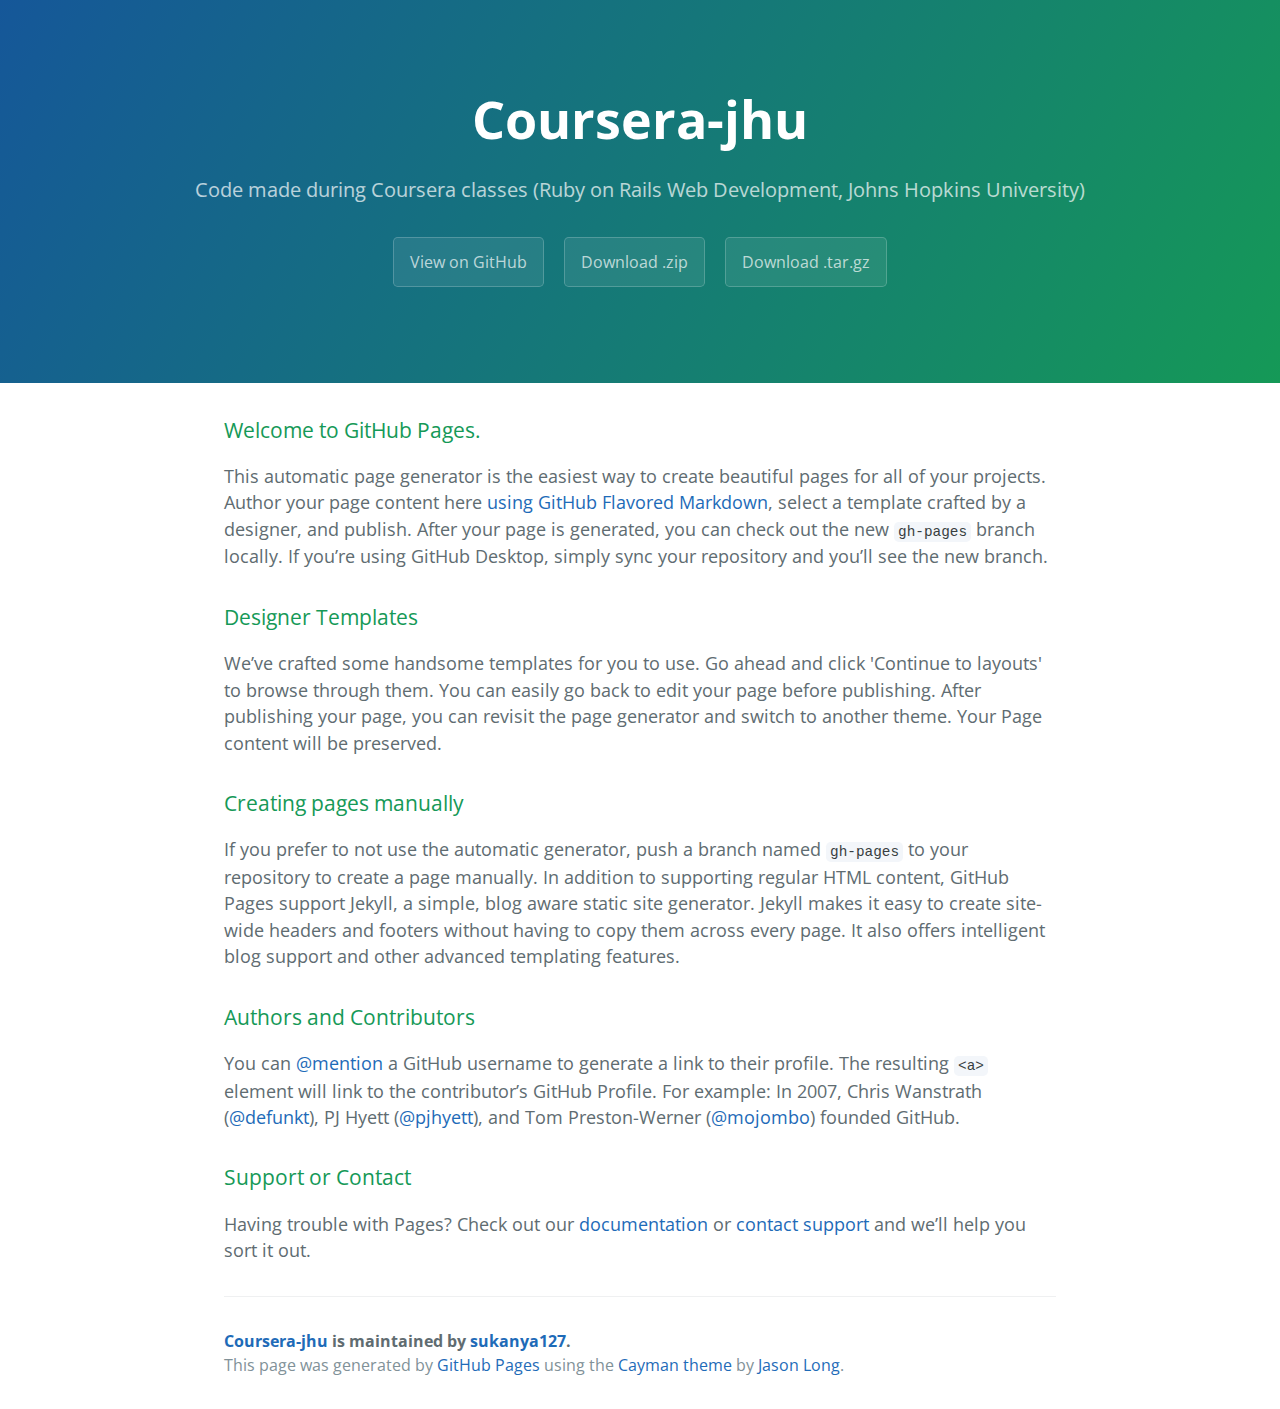
<file: index.html>
<!DOCTYPE html>
<html lang="en-us">
  <head>
    <meta charset="UTF-8">
    <title>Coursera-jhu by sukanya127</title>
    <meta name="viewport" content="width=device-width, initial-scale=1">
    <link rel="stylesheet" type="text/css" href="stylesheets/normalize.css" media="screen">
    <link href='https://fonts.googleapis.com/css?family=Open+Sans:400,700' rel='stylesheet' type='text/css'>
    <link rel="stylesheet" type="text/css" href="stylesheets/stylesheet.css" media="screen">
    <link rel="stylesheet" type="text/css" href="stylesheets/github-light.css" media="screen">
  </head>
  <body>
    <section class="page-header">
      <h1 class="project-name">Coursera-jhu</h1>
      <h2 class="project-tagline">Code made during Coursera classes (Ruby on Rails Web Development, Johns Hopkins University)</h2>
      <a href="https://github.com/sukanya127/coursera-jhu" class="btn">View on GitHub</a>
      <a href="https://github.com/sukanya127/coursera-jhu/zipball/master" class="btn">Download .zip</a>
      <a href="https://github.com/sukanya127/coursera-jhu/tarball/master" class="btn">Download .tar.gz</a>
    </section>

    <section class="main-content">
      <h3>
<a id="welcome-to-github-pages" class="anchor" href="#welcome-to-github-pages" aria-hidden="true"><span aria-hidden="true" class="octicon octicon-link"></span></a>Welcome to GitHub Pages.</h3>

<p>This automatic page generator is the easiest way to create beautiful pages for all of your projects. Author your page content here <a href="https://guides.github.com/features/mastering-markdown/">using GitHub Flavored Markdown</a>, select a template crafted by a designer, and publish. After your page is generated, you can check out the new <code>gh-pages</code> branch locally. If you’re using GitHub Desktop, simply sync your repository and you’ll see the new branch.</p>

<h3>
<a id="designer-templates" class="anchor" href="#designer-templates" aria-hidden="true"><span aria-hidden="true" class="octicon octicon-link"></span></a>Designer Templates</h3>

<p>We’ve crafted some handsome templates for you to use. Go ahead and click 'Continue to layouts' to browse through them. You can easily go back to edit your page before publishing. After publishing your page, you can revisit the page generator and switch to another theme. Your Page content will be preserved.</p>

<h3>
<a id="creating-pages-manually" class="anchor" href="#creating-pages-manually" aria-hidden="true"><span aria-hidden="true" class="octicon octicon-link"></span></a>Creating pages manually</h3>

<p>If you prefer to not use the automatic generator, push a branch named <code>gh-pages</code> to your repository to create a page manually. In addition to supporting regular HTML content, GitHub Pages support Jekyll, a simple, blog aware static site generator. Jekyll makes it easy to create site-wide headers and footers without having to copy them across every page. It also offers intelligent blog support and other advanced templating features.</p>

<h3>
<a id="authors-and-contributors" class="anchor" href="#authors-and-contributors" aria-hidden="true"><span aria-hidden="true" class="octicon octicon-link"></span></a>Authors and Contributors</h3>

<p>You can <a href="https://help.github.com/articles/basic-writing-and-formatting-syntax/#mentioning-users-and-teams" class="user-mention">@mention</a> a GitHub username to generate a link to their profile. The resulting <code>&lt;a&gt;</code> element will link to the contributor’s GitHub Profile. For example: In 2007, Chris Wanstrath (<a href="https://github.com/defunkt" class="user-mention">@defunkt</a>), PJ Hyett (<a href="https://github.com/pjhyett" class="user-mention">@pjhyett</a>), and Tom Preston-Werner (<a href="https://github.com/mojombo" class="user-mention">@mojombo</a>) founded GitHub.</p>

<h3>
<a id="support-or-contact" class="anchor" href="#support-or-contact" aria-hidden="true"><span aria-hidden="true" class="octicon octicon-link"></span></a>Support or Contact</h3>

<p>Having trouble with Pages? Check out our <a href="https://help.github.com/pages">documentation</a> or <a href="https://github.com/contact">contact support</a> and we’ll help you sort it out.</p>

      <footer class="site-footer">
        <span class="site-footer-owner"><a href="https://github.com/sukanya127/coursera-jhu">Coursera-jhu</a> is maintained by <a href="https://github.com/sukanya127">sukanya127</a>.</span>

        <span class="site-footer-credits">This page was generated by <a href="https://pages.github.com">GitHub Pages</a> using the <a href="https://github.com/jasonlong/cayman-theme">Cayman theme</a> by <a href="https://twitter.com/jasonlong">Jason Long</a>.</span>
      </footer>

    </section>

  
  </body>
</html>
</file>
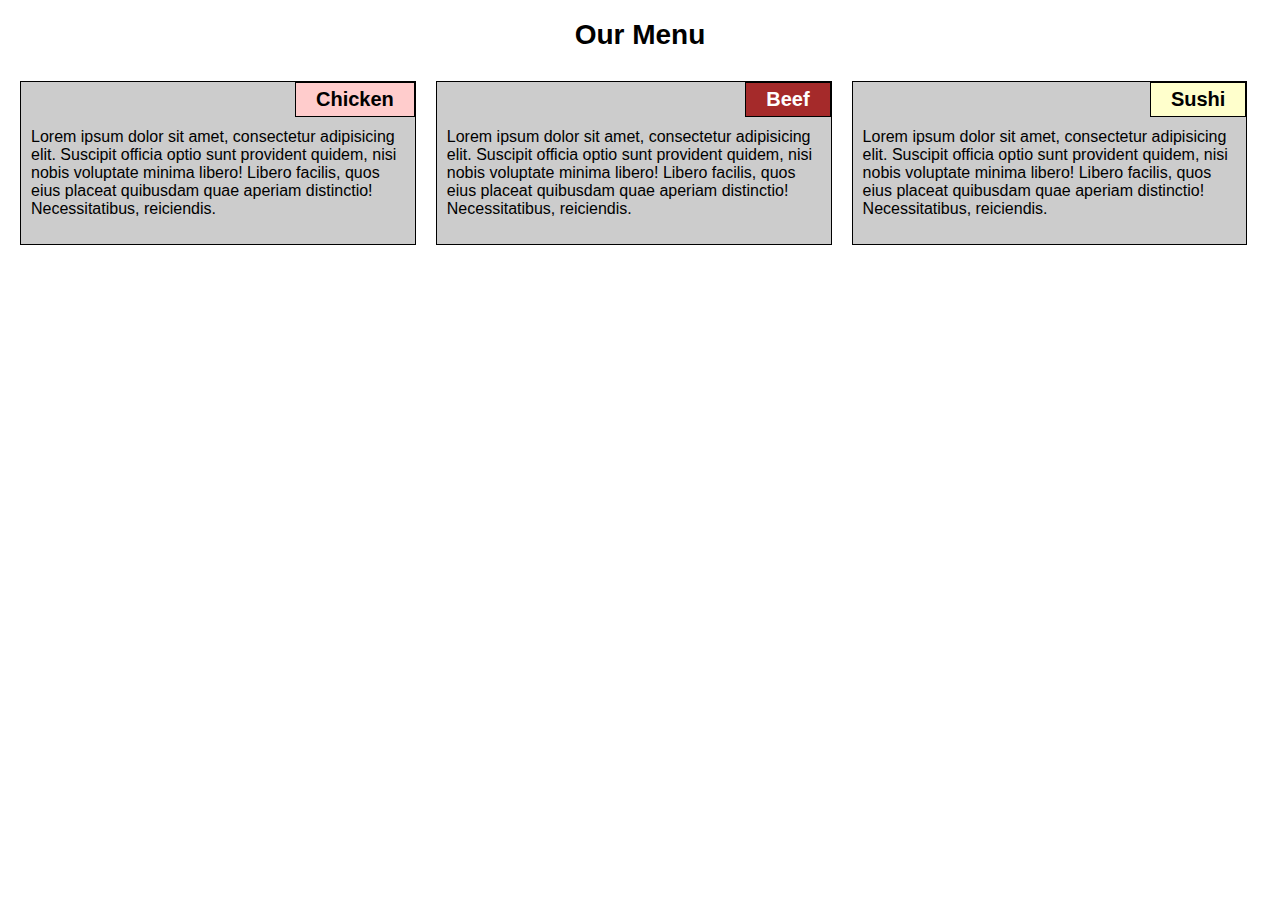
<file: course4/module2_solution/index.html>
<!DOCTYPE html>
<html>
<head>
<meta charset="utf-8">
<meta name="viewport" content="width=device-width, initial-scale=1">
<link rel="stylesheet" href="css/styles.css">
<title>Module2 Coding Assignment</title>
</head>

<body>
  <h1>Our Menu</h1>
<div class="container">
  <div class="row">
    <div class="col-lg-4 col-md-6 col-sm-12">
      <section>
        <h2 class="label-style1">Chicken</h2>
        <p>Lorem ipsum dolor sit amet, consectetur adipisicing elit. Suscipit officia optio sunt provident quidem, nisi nobis voluptate minima libero! Libero facilis, quos eius placeat quibusdam quae aperiam distinctio! Necessitatibus, reiciendis.</p>
      </section>
    </div>
    <div class="col-lg-4 col-md-6 col-sm-12">
      <section>
        <h2 class="label-style2">Beef</h2>
        <p>Lorem ipsum dolor sit amet, consectetur adipisicing elit. Suscipit officia optio sunt provident quidem, nisi nobis voluptate minima libero! Libero facilis, quos eius placeat quibusdam quae aperiam distinctio! Necessitatibus, reiciendis.</p>
      </section>
    </div>
    <div class="col-lg-4 col-md-12 col-sm-12">
      <section>
        <h2 class="label-style3">Sushi</h2>
        <p>Lorem ipsum dolor sit amet, consectetur adipisicing elit. Suscipit officia optio sunt provident quidem, nisi nobis voluptate minima libero! Libero facilis, quos eius placeat quibusdam quae aperiam distinctio! Necessitatibus, reiciendis.</p>
      </section>
    </div>
  </div>
</div>
</body>
</html>
</file>
<file: stylesheets/stylesheet.css>
* {
  box-sizing: border-box; }

body {
  padding: 0;
  margin: 0;
  font-family: "Open Sans", "Helvetica Neue", Helvetica, Arial, sans-serif;
  font-size: 16px;
  line-height: 1.5;
  color: #606c71; }

a {
  color: #1e6bb8;
  text-decoration: none; }
  a:hover {
    text-decoration: underline; }

.btn {
  display: inline-block;
  margin-bottom: 1rem;
  color: rgba(255, 255, 255, 0.7);
  background-color: rgba(255, 255, 255, 0.08);
  border-color: rgba(255, 255, 255, 0.2);
  border-style: solid;
  border-width: 1px;
  border-radius: 0.3rem;
  transition: color 0.2s, background-color 0.2s, border-color 0.2s; }
  .btn + .btn {
    margin-left: 1rem; }

.btn:hover {
  color: rgba(255, 255, 255, 0.8);
  text-decoration: none;
  background-color: rgba(255, 255, 255, 0.2);
  border-color: rgba(255, 255, 255, 0.3); }

@media screen and (min-width: 64em) {
  .btn {
    padding: 0.75rem 1rem; } }

@media screen and (min-width: 42em) and (max-width: 64em) {
  .btn {
    padding: 0.6rem 0.9rem;
    font-size: 0.9rem; } }

@media screen and (max-width: 42em) {
  .btn {
    display: block;
    width: 100%;
    padding: 0.75rem;
    font-size: 0.9rem; }
    .btn + .btn {
      margin-top: 1rem;
      margin-left: 0; } }

.page-header {
  color: #fff;
  text-align: center;
  background-color: #159957;
  background-image: linear-gradient(120deg, #155799, #159957); }

@media screen and (min-width: 64em) {
  .page-header {
    padding: 5rem 6rem; } }

@media screen and (min-width: 42em) and (max-width: 64em) {
  .page-header {
    padding: 3rem 4rem; } }

@media screen and (max-width: 42em) {
  .page-header {
    padding: 2rem 1rem; } }

.project-name {
  margin-top: 0;
  margin-bottom: 0.1rem; }

@media screen and (min-width: 64em) {
  .project-name {
    font-size: 3.25rem; } }

@media screen and (min-width: 42em) and (max-width: 64em) {
  .project-name {
    font-size: 2.25rem; } }

@media screen and (max-width: 42em) {
  .project-name {
    font-size: 1.75rem; } }

.project-tagline {
  margin-bottom: 2rem;
  font-weight: normal;
  opacity: 0.7; }

@media screen and (min-width: 64em) {
  .project-tagline {
    font-size: 1.25rem; } }

@media screen and (min-width: 42em) and (max-width: 64em) {
  .project-tagline {
    font-size: 1.15rem; } }

@media screen and (max-width: 42em) {
  .project-tagline {
    font-size: 1rem; } }

.main-content :first-child {
  margin-top: 0; }
.main-content img {
  max-width: 100%; }
.main-content h1, .main-content h2, .main-content h3, .main-content h4, .main-content h5, .main-content h6 {
  margin-top: 2rem;
  margin-bottom: 1rem;
  font-weight: normal;
  color: #159957; }
.main-content p {
  margin-bottom: 1em; }
.main-content code {
  padding: 2px 4px;
  font-family: Consolas, "Liberation Mono", Menlo, Courier, monospace;
  font-size: 0.9rem;
  color: #383e41;
  background-color: #f3f6fa;
  border-radius: 0.3rem; }
.main-content pre {
  padding: 0.8rem;
  margin-top: 0;
  margin-bottom: 1rem;
  font: 1rem Consolas, "Liberation Mono", Menlo, Courier, monospace;
  color: #567482;
  word-wrap: normal;
  background-color: #f3f6fa;
  border: solid 1px #dce6f0;
  border-radius: 0.3rem; }
  .main-content pre > code {
    padding: 0;
    margin: 0;
    font-size: 0.9rem;
    color: #567482;
    word-break: normal;
    white-space: pre;
    background: transparent;
    border: 0; }
.main-content .highlight {
  margin-bottom: 1rem; }
  .main-content .highlight pre {
    margin-bottom: 0;
    word-break: normal; }
.main-content .highlight pre, .main-content pre {
  padding: 0.8rem;
  overflow: auto;
  font-size: 0.9rem;
  line-height: 1.45;
  border-radius: 0.3rem; }
.main-content pre code, .main-content pre tt {
  display: inline;
  max-width: initial;
  padding: 0;
  margin: 0;
  overflow: initial;
  line-height: inherit;
  word-wrap: normal;
  background-color: transparent;
  border: 0; }
  .main-content pre code:before, .main-content pre code:after, .main-content pre tt:before, .main-content pre tt:after {
    content: normal; }
.main-content ul, .main-content ol {
  margin-top: 0; }
.main-content blockquote {
  padding: 0 1rem;
  margin-left: 0;
  color: #819198;
  border-left: 0.3rem solid #dce6f0; }
  .main-content blockquote > :first-child {
    margin-top: 0; }
  .main-content blockquote > :last-child {
    margin-bottom: 0; }
.main-content table {
  display: block;
  width: 100%;
  overflow: auto;
  word-break: normal;
  word-break: keep-all; }
  .main-content table th {
    font-weight: bold; }
  .main-content table th, .main-content table td {
    padding: 0.5rem 1rem;
    border: 1px solid #e9ebec; }
.main-content dl {
  padding: 0; }
  .main-content dl dt {
    padding: 0;
    margin-top: 1rem;
    font-size: 1rem;
    font-weight: bold; }
  .main-content dl dd {
    padding: 0;
    margin-bottom: 1rem; }
.main-content hr {
  height: 2px;
  padding: 0;
  margin: 1rem 0;
  background-color: #eff0f1;
  border: 0; }

@media screen and (min-width: 64em) {
  .main-content {
    max-width: 64rem;
    padding: 2rem 6rem;
    margin: 0 auto;
    font-size: 1.1rem; } }

@media screen and (min-width: 42em) and (max-width: 64em) {
  .main-content {
    padding: 2rem 4rem;
    font-size: 1.1rem; } }

@media screen and (max-width: 42em) {
  .main-content {
    padding: 2rem 1rem;
    font-size: 1rem; } }

.site-footer {
  padding-top: 2rem;
  margin-top: 2rem;
  border-top: solid 1px #eff0f1; }

.site-footer-owner {
  display: block;
  font-weight: bold; }

.site-footer-credits {
  color: #819198; }

@media screen and (min-width: 64em) {
  .site-footer {
    font-size: 1rem; } }

@media screen and (min-width: 42em) and (max-width: 64em) {
  .site-footer {
    font-size: 1rem; } }

@media screen and (max-width: 42em) {
  .site-footer {
    font-size: 0.9rem; } }
</file>
<file: stylesheets/github-light.css>
/*
   Copyright 2014 GitHub Inc.

   Licensed under the Apache License, Version 2.0 (the "License");
   you may not use this file except in compliance with the License.
   You may obtain a copy of the License at

       http://www.apache.org/licenses/LICENSE-2.0

   Unless required by applicable law or agreed to in writing, software
   distributed under the License is distributed on an "AS IS" BASIS,
   WITHOUT WARRANTIES OR CONDITIONS OF ANY KIND, either express or implied.
   See the License for the specific language governing permissions and
   limitations under the License.

*/

.pl-c /* comment */ {
  color: #969896;
}

.pl-c1      /* constant, markup.raw, meta.diff.header, meta.module-reference, meta.property-name, support, support.constant, support.variable, variable.other.constant */,
.pl-s .pl-v /* string variable */ {
  color: #0086b3;
}

.pl-e  /* entity */,
.pl-en /* entity.name */ {
  color: #795da3;
}

.pl-s .pl-s1 /* string source */,
.pl-smi      /* storage.modifier.import, storage.modifier.package, storage.type.java, variable.other, variable.parameter.function */ {
  color: #333;
}

.pl-ent /* entity.name.tag */ {
  color: #63a35c;
}

.pl-k /* keyword, storage, storage.type */ {
  color: #a71d5d;
}

.pl-pds              /* punctuation.definition.string, string.regexp.character-class */,
.pl-s                /* string */,
.pl-s .pl-pse .pl-s1 /* string punctuation.section.embedded source */,
.pl-sr               /* string.regexp */,
.pl-sr .pl-cce       /* string.regexp constant.character.escape */,
.pl-sr .pl-sra       /* string.regexp string.regexp.arbitrary-repitition */,
.pl-sr .pl-sre       /* string.regexp source.ruby.embedded */ {
  color: #183691;
}

.pl-v /* variable */ {
  color: #ed6a43;
}

.pl-id /* invalid.deprecated */ {
  color: #b52a1d;
}

.pl-ii /* invalid.illegal */ {
  background-color: #b52a1d;
  color: #f8f8f8;
}

.pl-sr .pl-cce /* string.regexp constant.character.escape */ {
  color: #63a35c;
  font-weight: bold;
}

.pl-ml /* markup.list */ {
  color: #693a17;
}

.pl-mh        /* markup.heading */,
.pl-mh .pl-en /* markup.heading entity.name */,
.pl-ms        /* meta.separator */ {
  color: #1d3e81;
  font-weight: bold;
}

.pl-mq /* markup.quote */ {
  color: #008080;
}

.pl-mi /* markup.italic */ {
  color: #333;
  font-style: italic;
}

.pl-mb /* markup.bold */ {
  color: #333;
  font-weight: bold;
}

.pl-md /* markup.deleted, meta.diff.header.from-file */ {
  background-color: #ffecec;
  color: #bd2c00;
}

.pl-mi1 /* markup.inserted, meta.diff.header.to-file */ {
  background-color: #eaffea;
  color: #55a532;
}

.pl-mdr /* meta.diff.range */ {
  color: #795da3;
  font-weight: bold;
}

.pl-mo /* meta.output */ {
  color: #1d3e81;
}
</file>
<file: course4/module2_solution/css/styles.css>
/********** custom styles **********/
* {
  box-sizing: border-box;
}

body {
  margin: 0;
  padding: 0;
  font-family: Arial, Helvetica, sans-serif;
}

h1 {
  font-size: 1.75em;
  text-align: center;
  margin-bottom: 30px;
}

h2 {
  font-size: 1.25em;
  border: 1px solid black;
  position: absolute;
  top: 0;
  right: 0;
  margin-top: 0;
  padding: 5px 20px;
}

section {
  position: relative;
  margin-right: 10px;
  margin-left: 10px;
  margin-bottom: 20px;
  border: 1px solid black;
  background-color: #CCC;
  padding: 30px 10px 10px 10px;
}

.container {
  margin-left: 10px;
  margin-right: 10px; 
}

.label-style1 {
  background-color: #ffcccc;
}

.label-style2 {
  background-color: #A52A2A;
  color: #FFF;
}

.label-style3 {
  background-color: #ffffcc;
}

/* Simple Responsive Framework. */
.row {
  width: 100%;
}

/********** Large devices only **********/
@media (min-width: 992px) {
  .col-lg-1, .col-lg-2, .col-lg-3, .col-lg-4, .col-lg-5, .col-lg-6, .col-lg-7, .col-lg-8, .col-lg-9, .col-lg-10, .col-lg-11, .col-lg-12 {
    float: left;
  }
  .col-lg-1 {
    width: 8.33%;
  }
  .col-lg-2 {
    width: 16.66%;
  }
  .col-lg-3 {
    width: 25%;
  }
  .col-lg-4 {
    width: 33%;
  }
  .col-lg-5 {
    width: 41.66%;
  }
  .col-lg-6 {
    width: 50%;
  }
  .col-lg-7 {
    width: 58.33%;
  }
  .col-lg-8 {
    width: 66.66%;
  }
  .col-lg-9 {
    width: 74.99%;
  }
  .col-lg-10 {
    width: 83.33%;
  }
  .col-lg-11 {
    width: 91.66%;
  }
  .col-lg-12 {
    width: 100%;
  }
}

/********** Medium devices only **********/
@media (min-width: 768px) and (max-width: 991px) {
  .col-md-1, .col-md-2, .col-md-3, .col-md-4, .col-md-5, .col-md-6, .col-md-7, .col-md-8, .col-md-9, .col-md-10, .col-md-11, .col-md-12 {
    float: left;
  }
  .col-md-1 {
    width: 8.33%;
  }
  .col-md-2 {
    width: 16.66%;
  }
  .col-md-3 {
    width: 25%;
  }
  .col-md-4 {
    width: 33%;
  }
  .col-md-5 {
    width: 41.66%;
  }
  .col-md-6 {
    width: 50%;
  }
  .col-md-7 {
    width: 58.33%;
  }
  .col-md-8 {
    width: 66.66%;
  }
  .col-md-9 {
    width: 74.99%;
  }
  .col-md-10 {
    width: 83.33%;
  }
  .col-md-11 {
    width: 91.66%;
  }
  .col-md-12 {
    width: 100%;
  }
}

@media (max-width: 767px) {
  .col-sm-1, .col-sm-2, .col-sm-3, .col-sm-4, .col-sm-5, .col-sm-6, .col-sm-7, .col-sm-8, .col-sm-9, .col-sm-10, .col-sm-11, .col-sm-12 {
    float: left;
  }
  .col-sm-1 {
    width: 8.33%;
  }
  .col-sm-2 {
    width: 16.66%;
  }
  .col-sm-3 {
    width: 25%;
  }
  .col-sm-4 {
    width: 33%;
  }
  .col-sm-5 {
    width: 41.66%;
  }
  .col-sm-6 {
    width: 50%;
  }
  .col-sm-7 {
    width: 58.33%;
  }
  .col-sm-8 {
    width: 66.66%;
  }
  .col-sm-9 {
    width: 74.99%;
  }
  .col-sm-10 {
    width: 83.33%;
  }
  .col-sm-11 {
    width: 91.66%;
  }
  .col-sm-12 {
    width: 100%;
  }
}
</file>
